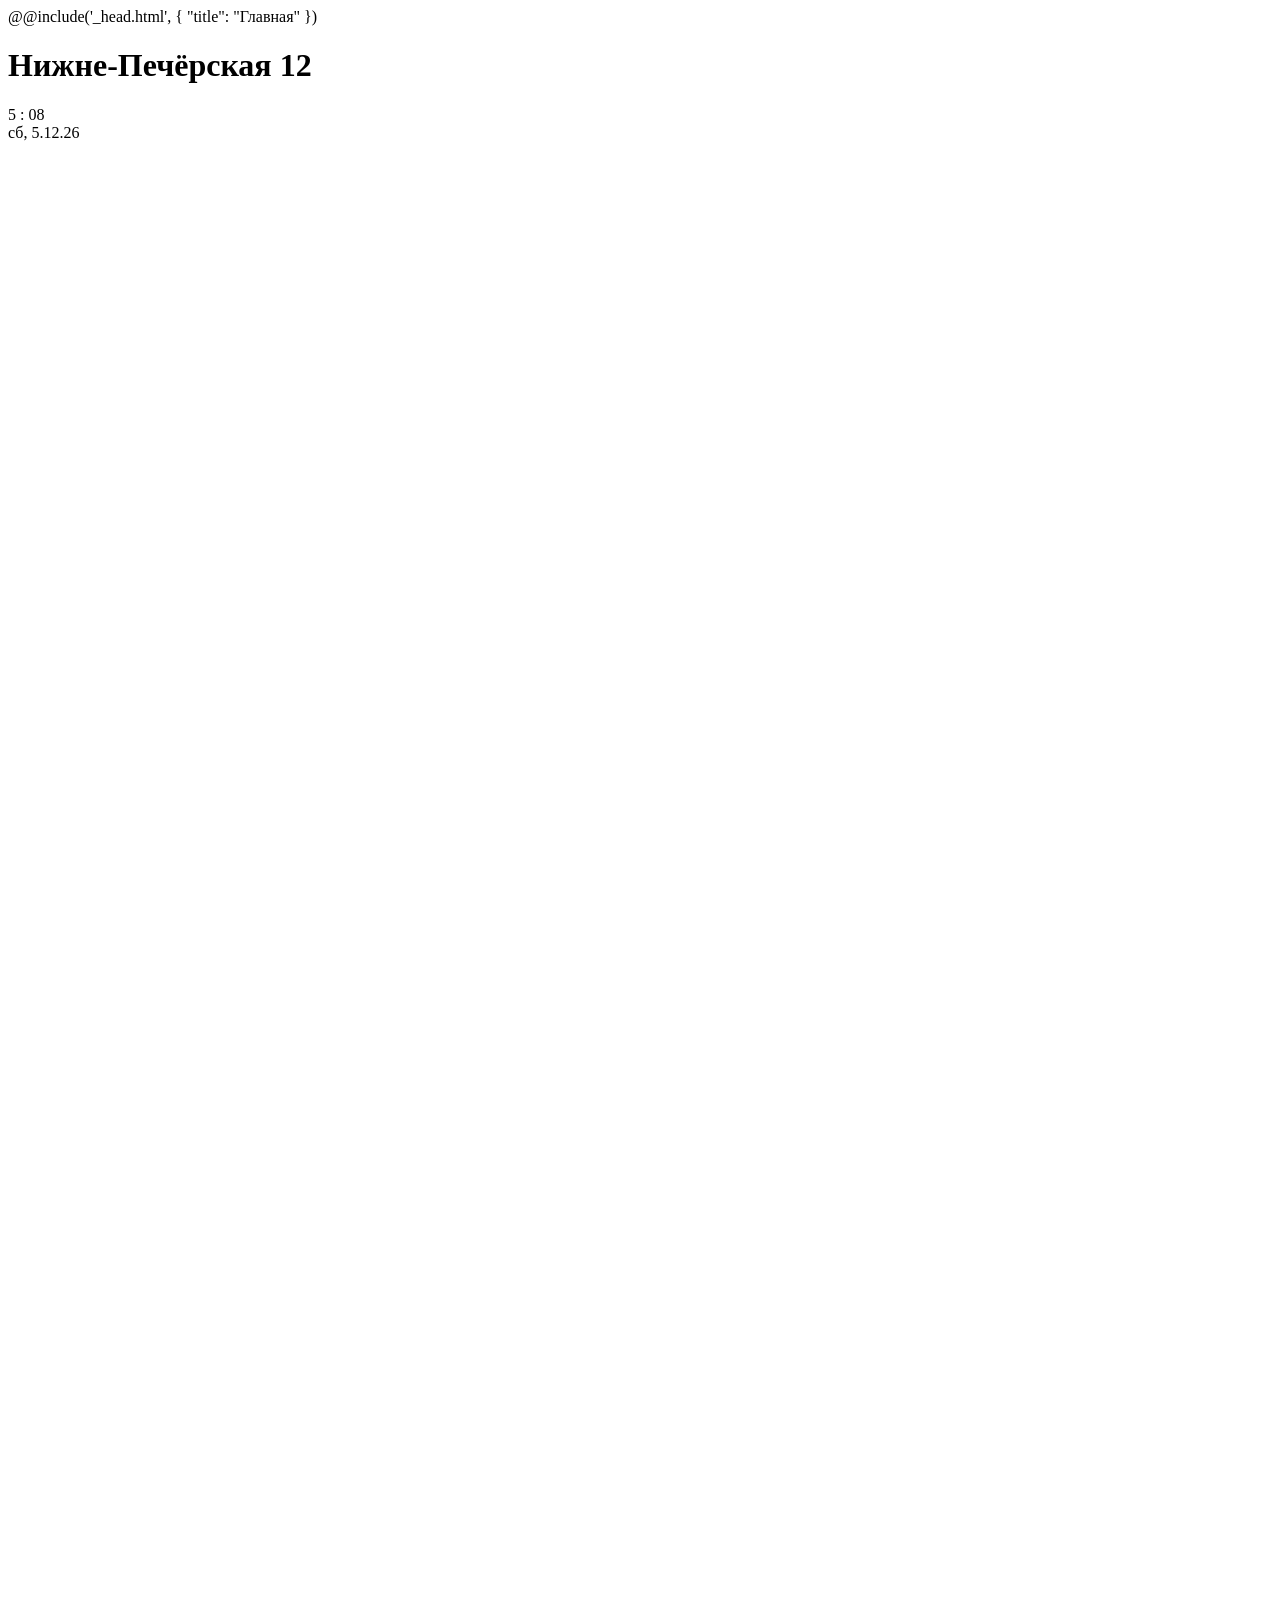
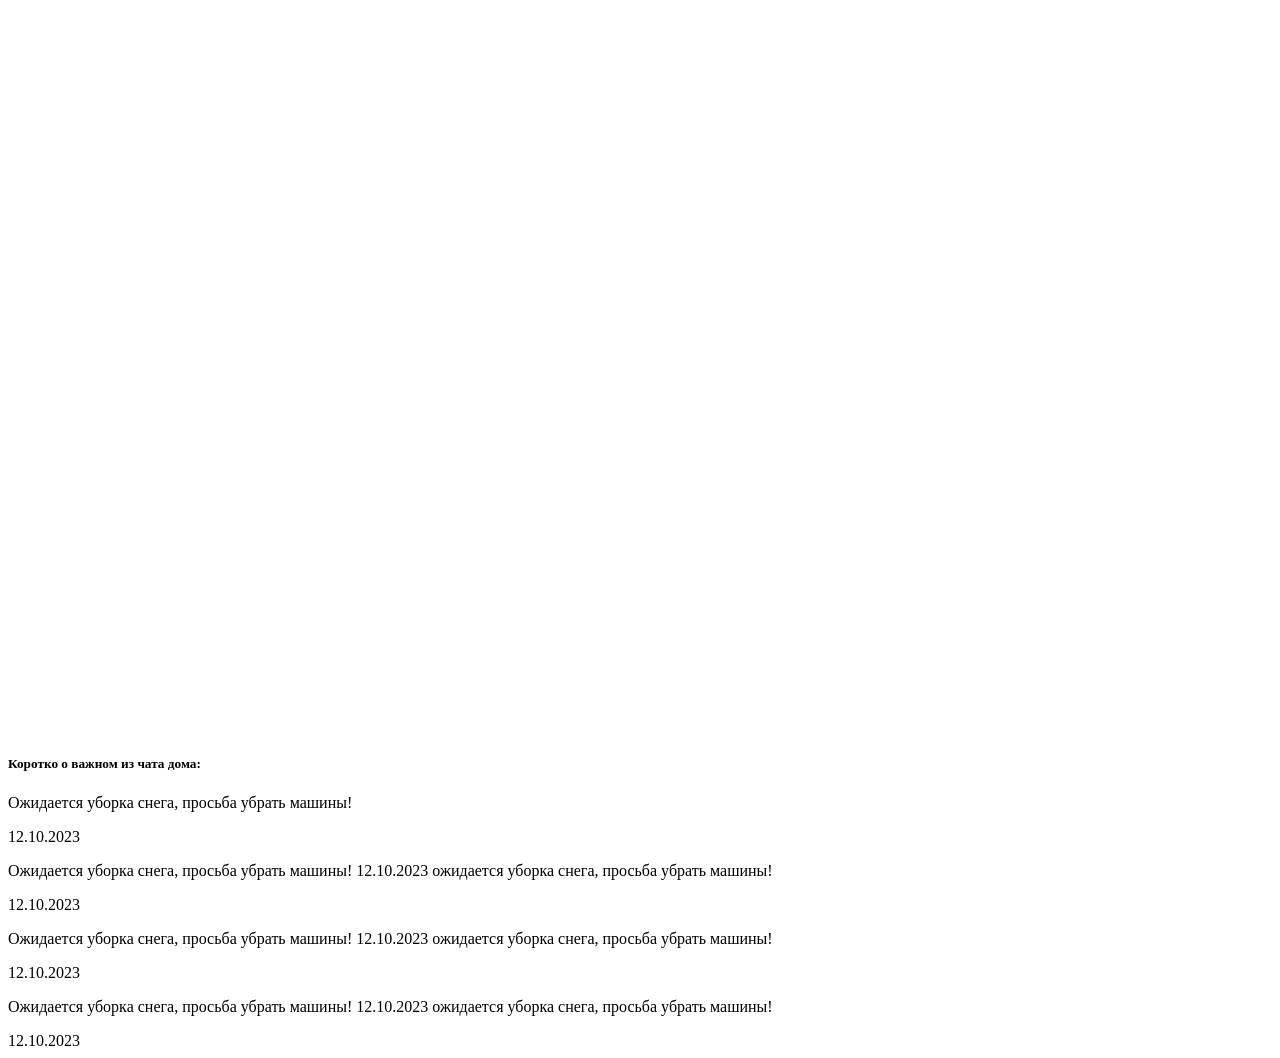
<file: #src/index.html>
<!DOCTYPE html>
<html lang="ru">

    @@include('_head.html', {
    "title": "Главная"
    })
    <body>
        <div class="wrap">
            <!--header-->
            <header class="header">
                <div class="container">
                    <h1>Нижне-Печёрская 12</h1>
                    <div class="date">
                        <div class="date__top">
                            <span class="date__hours"></span>
                            <span class="date__dot">:</span>
                            <span class="date__min"></span>
                        </div>
                        <div class="date__bottom">
                            <span class="date__day"></span>, <span class="date__date"></span>.<span class="date__month"></span>.<span class="date__year"></span>
                        </div>
                    </div>
                </div>
            </header>
            <!--main-->
            <main class="main">
                <section class="page">
                    <div class="page__inner">
                        <div class="swiper video-swiper" data-slide-count="1">
                            <div class="video-cols swiper-wrapper" data-link="https://rtsp.infodm.ru/stream.html?src=entry&src=main-door&src=big&src=small&mode=webrtc"></div>
                        </div>
                        <h5>Коротко о важном из чата дома:</h5>
                        <div class="item-blocks">
                            <div class="item-block pinned">
                                <p>Ожидается уборка снега, просьба убрать машины!</p>
                                <span class="time">12.10.2023</span>
                            </div>
                            <div class="item-block">
                                <p>Ожидается уборка снега, просьба убрать машины! 12.10.2023 ожидается уборка снега, просьба убрать машины!</p>
                                <span class="time">12.10.2023</span>
                            </div>
                            <div class="item-block">
                                <p>Ожидается уборка снега, просьба убрать машины! 12.10.2023 ожидается уборка снега, просьба убрать машины!</p>
                                <span class="time">12.10.2023</span>
                            </div>
                            <div class="item-block">
                                <p>Ожидается уборка снега, просьба убрать машины! 12.10.2023 ожидается уборка снега, просьба убрать машины!</p>
                                <span class="time">12.10.2023</span>
                            </div>
                        </div>
                    </div>
                    <div class="page__bottom">
                        <div class="container">
                        </div>
                    </div>
                </section>
            </main>
            <!--footer-->
            <footer></footer>
        </div>
        <script src="js/libs/jquery.min.js"></script>
        <script src="js/libs/swiper.min.js"></script>
        <script src="js/libs/video-rtc.js"></script>
        <script src="js/main.js"></script>
    </body>

</html>
</file>
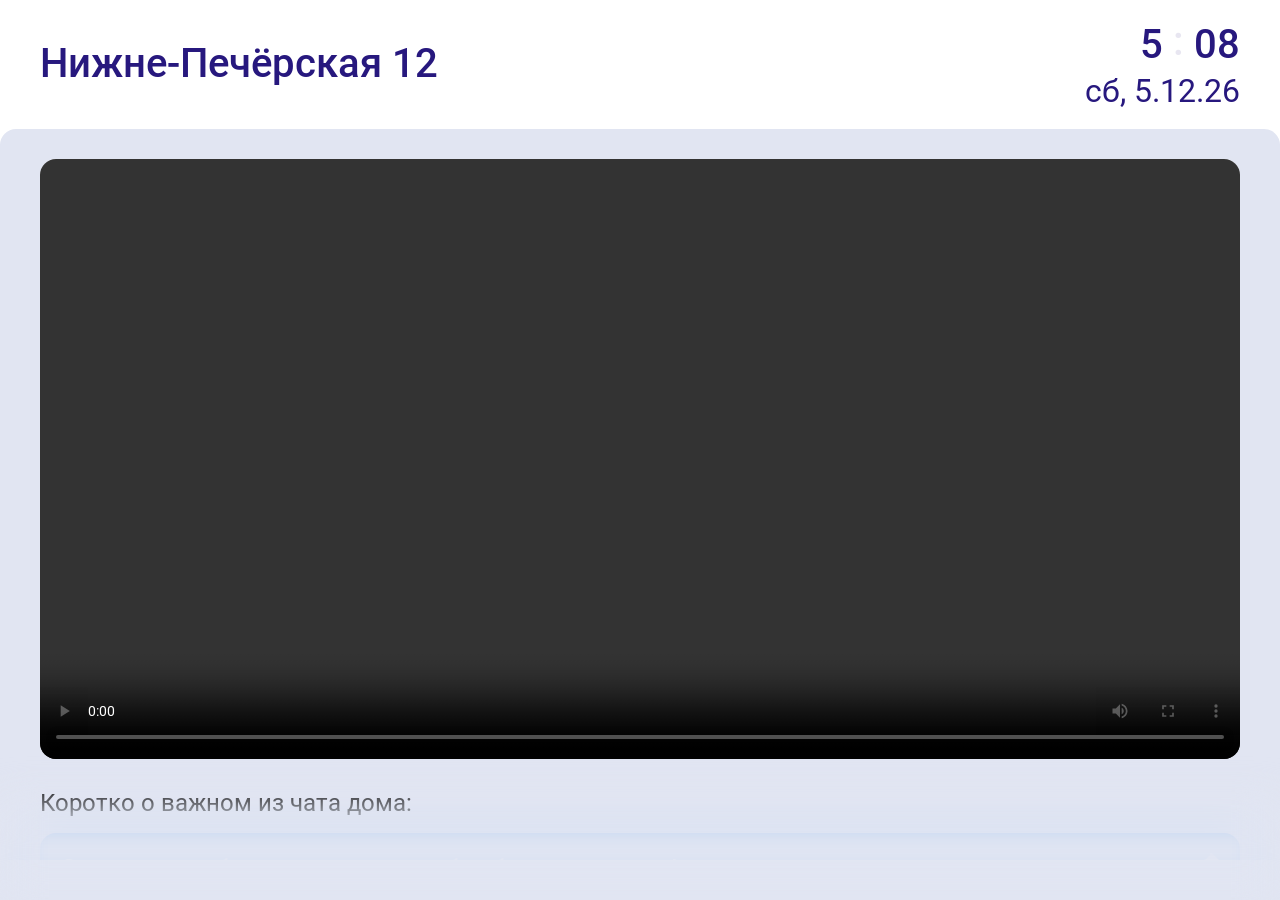
<file: infodom/index.html>
<!DOCTYPE html>
<html lang="ru">

    <head>
    <meta charset="UTF-8">
    <meta http-equiv="X-UA-Compatible" content="IE=edge">
    <meta name="viewport" content="width=device-width, initial-scale=1">
    <meta http-equiv="X-UA-Compatible" content="ie=edge">
    <link href="css/style.min.css" type="text/css" rel="stylesheet">
     <link href="css/custom.css" type="text/css" rel="stylesheet">
    <link rel="preload" href="fonts/Roboto-Regular.woff2" as="font" type="font/woff2" crossorigin> 
    <title>Info DM</title>
</head>
    <body>
        <div class="wrap">
            <!--header-->
            <header class="header">
                <div class="container">
                    <h1>Нижне-Печёрская 12</h1>
                    <div class="date">
                        <div class="date__top">
                            <span class="date__hours"></span>
                            <span class="date__dot">:</span>
                            <span class="date__min"></span>
                        </div>
                        <div class="date__bottom">
                            <span class="date__day"></span>, <span class="date__date"></span>.<span class="date__month"></span>.<span class="date__year"></span>
                        </div>
                    </div>
                </div>
            </header>
            <!--main-->
            <main class="main">
                <section class="page">
                    <div class="page__inner">
                        <div class="swiper video-swiper" data-slide-count="1">
                            <div class="video-cols swiper-wrapper" data-link="https://rtsp.infodm.ru/stream.html?src=entry&src=main-door&src=big&src=small&mode=webrtc"></div>
                        </div>
                        <h5>Коротко о важном из чата дома:</h5>
                        <div class="item-blocks">
                            <div class="item-block pinned">
                                <p>Ожидается уборка снега, просьба убрать машины!</p>
                                <span class="time">12.10.2023</span>
                            </div>
                            <div class="item-block">
                                <p>Ожидается уборка снега, просьба убрать машины! 12.10.2023 ожидается уборка снега, просьба убрать машины!</p>
                                <span class="time">12.10.2023</span>
                            </div>
                            <div class="item-block">
                                <p>Ожидается уборка снега, просьба убрать машины! 12.10.2023 ожидается уборка снега, просьба убрать машины!</p>
                                <span class="time">12.10.2023</span>
                            </div>
                            <div class="item-block">
                                <p>Ожидается уборка снега, просьба убрать машины! 12.10.2023 ожидается уборка снега, просьба убрать машины!</p>
                                <span class="time">12.10.2023</span>
                            </div>
                        </div>
                    </div>
                    <div class="page__bottom">
                        <div class="container">
                        </div>
                    </div>
                </section>
            </main>
            <!--footer-->
            <footer></footer>
        </div>
        <script src="js/libs/jquery.min.js"></script>
        <script src="js/libs/swiper.min.js"></script>
        <script src="js/libs/video-rtc.js"></script>
        <script src="js/main.js"></script>
    </body>

</html>
</file>
<file: infodom/css/custom.css>
.subscribe {
    margin-bottom: 0;
}
.subscribe p {
    max-width: 45rem;
}
</file>
<file: infodom/css/style.min.css>
@font-face{font-family:Roboto;font-weight:300;font-style:normal;src:local("Roboto Light"),local("Roboto-Light"),url(../fonts/Roboto-Light.woff2) format("woff2"),url(../fonts/Roboto-Light.woff) format("woff"),url(../fonts/Roboto-Light.ttf) format("truetype");font-display:swap}@font-face{font-family:Roboto;font-weight:400;font-style:normal;src:local("Roboto Regular"),local("Roboto-Regular"),url(../fonts/Roboto-Regular.woff2) format("woff2"),url(../fonts/Roboto-Regular.woff) format("woff"),url(../fonts/Roboto-Regular.ttf) format("truetype");font-display:swap}@font-face{font-family:Roboto;font-weight:500;font-style:normal;src:local("Roboto Medium"),local("Roboto-Medium"),url(../fonts/Roboto-Medium.woff2) format("woff2"),url(../fonts/Roboto-Medium.woff) format("woff"),url(../fonts/Roboto-Medium.ttf) format("truetype");font-display:swap}@font-face{font-family:Roboto;font-weight:700;font-style:normal;src:local("Roboto Bold"),local("Roboto-Bold"),url(../fonts/Roboto-Bold.woff2) format("woff2"),url(../fonts/Roboto-Bold.woff) format("woff"),url(../fonts/Roboto-Bold.ttf) format("truetype");font-display:swap}a,abbr,acronym,address,applet,article,aside,audio,b,big,blockquote,body,button,canvas,caption,center,cite,code,dd,del,details,dfn,div,dl,dt,em,embed,fieldset,figcaption,figure,footer,form,h1,h2,h3,h4,h5,h6,header,hgroup,html,i,iframe,img,input,ins,kbd,label,legend,li,mark,menu,nav,object,ol,output,p,pre,q,ruby,s,samp,section,small,span,strike,strong,sub,summary,sup,table,tbody,td,tfoot,th,thead,time,tr,tt,u,ul,var,video{margin:0;padding:0;border:0;font-size:100%;font:inherit;vertical-align:baseline}table{border-collapse:collapse}li,ol,ul{list-style:none}a,a:visited{text-decoration:none;-webkit-text-decoration-skip-ink:none;text-decoration-skip-ink:none}sup{top:-.5em}sub{bottom:-.25em}sub,sup{font-size:75%;line-height:0;position:relative;vertical-align:baseline}hr{width:100%;height:1px;background-color:#bebebe}blockquote{margin-bottom:8px}ol li:last-child,ul li:last-child{margin-bottom:0!important}b,strong{font-weight:600}em{font-style:italic}figure figcaption{margin-top:8px}figure img{margin:0}figure,iframe,img,svg,video{display:block;max-width:100%}svg{max-height:100%}a{-webkit-transition:all .3s ease;transition:all .3s ease}*,:after,:before{-webkit-box-sizing:border-box;box-sizing:border-box}*{padding:0;border:0;margin:0}a,button,input,textarea{background-color:transparent;-webkit-tap-highlight-color:transparent}input,textarea{width:100%}button:focus,input:focus,textarea:focus{outline:0}input[type=number]::-webkit-inner-spin-button,input[type=number]::-webkit-outer-spin-button{-webkit-appearance:none}input[type=number]{-moz-appearance:textfield}::-webkit-input-placeholder{font-family:Roboto,sans-serif;opacity:1}::-moz-placeholder{font-family:Roboto,sans-serif;opacity:1}:-ms-input-placeholder{font-family:Roboto,sans-serif;opacity:1}::-ms-input-placeholder{font-family:Roboto,sans-serif;opacity:1}::placeholder{font-family:Roboto,sans-serif;opacity:1}html{height:100%;background:#e1e5f2;font-size:5px}body{height:100%;min-width:320px;background:#fff;font-family:Roboto,sans-serif;font-size:2rem;font-weight:400;line-height:1.3;color:#000;-webkit-font-smoothing:antialiased;-moz-osx-font-smoothing:grayscale;-webkit-text-size-adjust:100%;-webkit-tap-highlight-color:transparent;overflow:hidden}.container{width:100%;margin:0 auto;padding:0 4rem}.wrap{height:100%;display:-webkit-box;display:-ms-flexbox;display:flex;-webkit-box-orient:vertical;-webkit-box-direction:normal;-ms-flex-direction:column;flex-direction:column}.main{-webkit-box-flex:1;-ms-flex:1 1 auto;flex:1 1 auto;background:#e1e5f2;overflow:hidden;border-radius:1.6rem 1.6rem 0 0;padding-bottom:4rem}.page{height:100%;display:-webkit-box;display:-ms-flexbox;display:flex;-webkit-box-orient:vertical;-webkit-box-direction:normal;-ms-flex-direction:column;flex-direction:column}.page__inner{-webkit-box-flex:1;-ms-flex:1 1 auto;flex:1 1 auto;padding:0 4rem;margin-top:3rem;overflow:auto;scrollbar-width:none}.page__inner::-webkit-scrollbar{display:none;width:0;height:0}.page__bottom{position:relative}.page__bottom:after{content:"";display:block;position:absolute;top:-5.5rem;left:0;width:100%;height:9.2rem;background:#e1e5f2;-webkit-filter:blur(2rem);filter:blur(2rem);-webkit-transition:all .3s linear;transition:all .3s linear}.page__inner.scrollend+.page__bottom:after{opacity:0}h1{font-size:4rem;font-weight:500;color:#27187e}h2{font-size:3.2rem;font-weight:500}h3{font-size:3rem;font-weight:500}h4{font-size:2.6rem}h5{font-size:2.4rem}h6{font-size:2rem}h1,h2,h3,h4,h5,h6,p{line-height:1.2;margin-bottom:1.6rem}h1:last-child,h2:last-child,h3:last-child,h4:last-child,h5:last-child,h6:last-child,p:last-child{margin-bottom:0}.media-cover{position:relative;overflow:hidden}.media-cover iframe,.media-cover img,.media-cover video{position:absolute;top:0;left:0;height:100%;width:100%;-o-object-fit:cover;object-fit:cover}.media-contain{position:relative;overflow:hidden}.media-contain iframe,.media-contain img,.media-contain video{position:absolute;top:0;left:0;right:0;bottom:0;max-height:100%;-o-object-fit:contain;object-fit:contain;margin:auto}.swiper{min-width:0;overflow:hidden;position:relative}.swiper-wrapper{height:100%;display:-webkit-box;display:-ms-flexbox;display:flex}.swiper-slide{display:block;-ms-flex-negative:0;flex-shrink:0;-webkit-box-flex:0;-ms-flex-positive:0;flex-grow:0;background:#fff}.swiper-slide-active{z-index:2}.swiper-pagination{display:-webkit-box;display:-ms-flexbox;display:flex;-webkit-box-align:center;-ms-flex-align:center;align-items:center;-webkit-box-pack:center;-ms-flex-pack:center;justify-content:center}.swiper-pagination-bullet{-webkit-box-flex:0;-ms-flex:0 0 1.4rem;flex:0 0 1.4rem;width:1.4rem;height:1.4rem;border:.1rem solid #27187e;border-radius:50%;-webkit-transition:all .3s linear;transition:all .3s linear;margin:0 .8rem}.swiper-pagination-bullet-active{background:#27187e}.date{color:#27187e;text-align:right;margin-left:1rem}.date__top{font-size:4rem;font-weight:500}.date__bottom{font-size:3.2rem}.date__dot{vertical-align:text-bottom;-webkit-animation:blink 1s infinite both;animation:blink 1s infinite both}@-webkit-keyframes blink{0%{opacity:.1}50%{opacity:1}100%{opacity:.1}}@keyframes blink{0%{opacity:.1}50%{opacity:1}100%{opacity:.1}}.header{padding:1.6rem 0}.header h1{margin-bottom:0}.header .container{height:100%;display:-webkit-box;display:-ms-flexbox;display:flex;-webkit-box-align:center;-ms-flex-align:center;align-items:center;-webkit-box-pack:justify;-ms-flex-pack:justify;justify-content:space-between}.item-blocks{margin-bottom:3.6rem}.time{display:block;font-size:1.8rem;line-height:1;color:#707579;text-align:right}.item-block{display:block;padding:2rem 4.4rem 2rem 2rem;background:#fff;border-radius:1.6rem;margin-bottom:1.2rem;position:relative;color:#000}.item-block p{font-size:2.6rem;line-height:1.3}.item-block.pinned{-webkit-animation:changeBgColor 10s linear infinite both;animation:changeBgColor 10s linear infinite both}.item-block.pinned a{color:#fff}.item-block.pinned:after{content:"";display:block;position:absolute;right:0;width:3.2rem;height:3.2rem;top:1.6rem;right:1.6rem;background:url(../img/icons/pin.svg) center/contain,no-repeat;-webkit-transition:all .3s linear;transition:all .3s linear}.item-block.pinned>*{color:#fff}.item-block.pinned .time{opacity:.8}.item-block a{color:inherit}.item-block__contacts{display:-webkit-box;display:-ms-flexbox;display:flex;-webkit-box-pack:justify;-ms-flex-pack:justify;justify-content:space-between;-ms-flex-wrap:wrap;flex-wrap:wrap;margin:1.2rem -.8rem -1.2rem}.item-block__contacts a{font-size:2rem;margin:0 .8rem 1.2rem}.item-block__footer{display:-webkit-box;display:-ms-flexbox;display:flex;-ms-flex-wrap:wrap;flex-wrap:wrap;-webkit-box-align:center;-ms-flex-align:center;align-items:center;-webkit-box-pack:justify;-ms-flex-pack:justify;justify-content:space-between;margin:1.6rem -.8rem -1.2rem}.item-block__date,.item-block__status{display:inline-block;font-size:2rem;line-height:1.2;padding:.4rem 1rem;border-radius:3.5rem;margin:0 .8rem 1.2rem}.item-block__status{color:#fff}.item-block__status.submited{background:#5465ff}.item-block__status.progress{background:#ea7317}.item-block__status.fulfilled{background:#25a18e}.item-block__date{color:#27187e;background:#fff;border:.1rem solid rgba(39,24,126,.6)}@-webkit-keyframes changeBgColor{0%{background:#1e87e8;-webkit-box-shadow:0 .9rem 3.7rem 0 rgba(30,135,232,.65);box-shadow:0 .9rem 3.7rem 0 rgba(30,135,232,.65)}50%{background:#27187e;-webkit-box-shadow:0 .9rem 3.7rem 0 rgba(39,24,126,.65);box-shadow:0 .9rem 3.7rem 0 rgba(39,24,126,.65)}100%{background:#1e87e8;-webkit-box-shadow:0 .9rem 3.7rem 0 rgba(30,135,232,.65);box-shadow:0 .9rem 3.7rem 0 rgba(30,135,232,.65)}}@keyframes changeBgColor{0%{background:#1e87e8;-webkit-box-shadow:0 .9rem 3.7rem 0 rgba(30,135,232,.65);box-shadow:0 .9rem 3.7rem 0 rgba(30,135,232,.65)}50%{background:#27187e;-webkit-box-shadow:0 .9rem 3.7rem 0 rgba(39,24,126,.65);box-shadow:0 .9rem 3.7rem 0 rgba(39,24,126,.65)}100%{background:#1e87e8;-webkit-box-shadow:0 .9rem 3.7rem 0 rgba(30,135,232,.65);box-shadow:0 .9rem 3.7rem 0 rgba(30,135,232,.65)}}.subscribe{padding:2rem 3.5rem 1.9rem 2rem;border-radius:1.6rem;background:rgba(39,24,126,.1);display:-webkit-box;display:-ms-flexbox;display:flex;-webkit-box-align:center;-ms-flex-align:center;align-items:center;-webkit-box-pack:justify;-ms-flex-pack:justify;justify-content:space-between;position:relative;z-index:2;margin-bottom:3rem}.subscribe p{font-size:2rem;max-width:36.7rem;margin:0 1rem 0 0}.subscribe span{font-size:4rem;font-weight:500;color:#27187e}.video-cols{display:grid;grid-template-columns:repeat(3,1fr);gap:1.6rem;margin-bottom:3rem}.video-cols__col{position:relative;border-radius:1.6rem;overflow:hidden}.video-cols__col:after,.video-cols__col:before{-webkit-transition:all .3s linear;transition:all .3s linear;opacity:0}.video-cols__col:before{content:"";position:absolute;top:0;left:0;width:100%;height:100%;background:#000;z-index:2}.video-cols__col:after{content:"Loading.";font-size:3rem;color:transparent;background:-webkit-gradient(linear,left top,right top,from(#1e87e8),to(#27187e));background:linear-gradient(to right,#1e87e8,#27187e);-webkit-background-clip:text;background-clip:text;position:absolute;top:50%;left:50%;-webkit-transform:translate(-50%,-50%);-ms-transform:translate(-50%,-50%);transform:translate(-50%,-50%);z-index:3}.video-cols__col video{width:100%}.video-cols__col.onconnect:after,.video-cols__col.onconnect:before{opacity:1;-webkit-transition:all 0s linear;transition:all 0s linear}.video-swiper .video-cols{display:-webkit-box;display:-ms-flexbox;display:flex;gap:0}.poster{width:100%;-o-object-fit:cover;object-fit:cover;border-radius:1.6rem}.mainswiper__item{min-height:25rem;-webkit-box-flex:0;-ms-flex:0 0 100%;flex:0 0 100%;padding:2.4rem 2.4rem 3.8rem;border-radius:1.6rem;background:#fff;display:grid;-webkit-box-align:center;-ms-flex-align:center;align-items:center;grid-template-columns:30% 1fr;gap:3.4rem}.mainswiper__left span{display:inline-block;font-size:3rem;font-weight:500;line-height:1.2;margin-bottom:1.6rem}.mainswiper__left img{width:16rem}.mainswiper__cols{display:grid;grid-template-columns:auto auto;gap:0 2rem}.mainswiper__col{margin-bottom:3.6rem}.mainswiper__col span{display:block;font-size:2.4rem;font-weight:500}.mainswiper__col span:first-child{font-size:2rem;font-weight:400;color:rgba(0,0,0,.6)}.mainswiper .swiper-pagination{position:absolute;bottom:2.4rem;left:0;width:100%;z-index:2}.mode{display:none}@media (min-width:480px){html{font-size:7px}}@media (min-width:991.98px){html{font-size:10px}}@media (min-width:1079.98px) and (min-height:1900px){html{font-size:15px}}@media (min-width:1439.98px) and (min-height:2500px){html{font-size:20px}}@media (min-width:2000.98px) and (min-height:3000px){html{font-size:28px}}@media (max-width:768px){.video-cols{grid-template-columns:1fr 1fr}}
</file>
